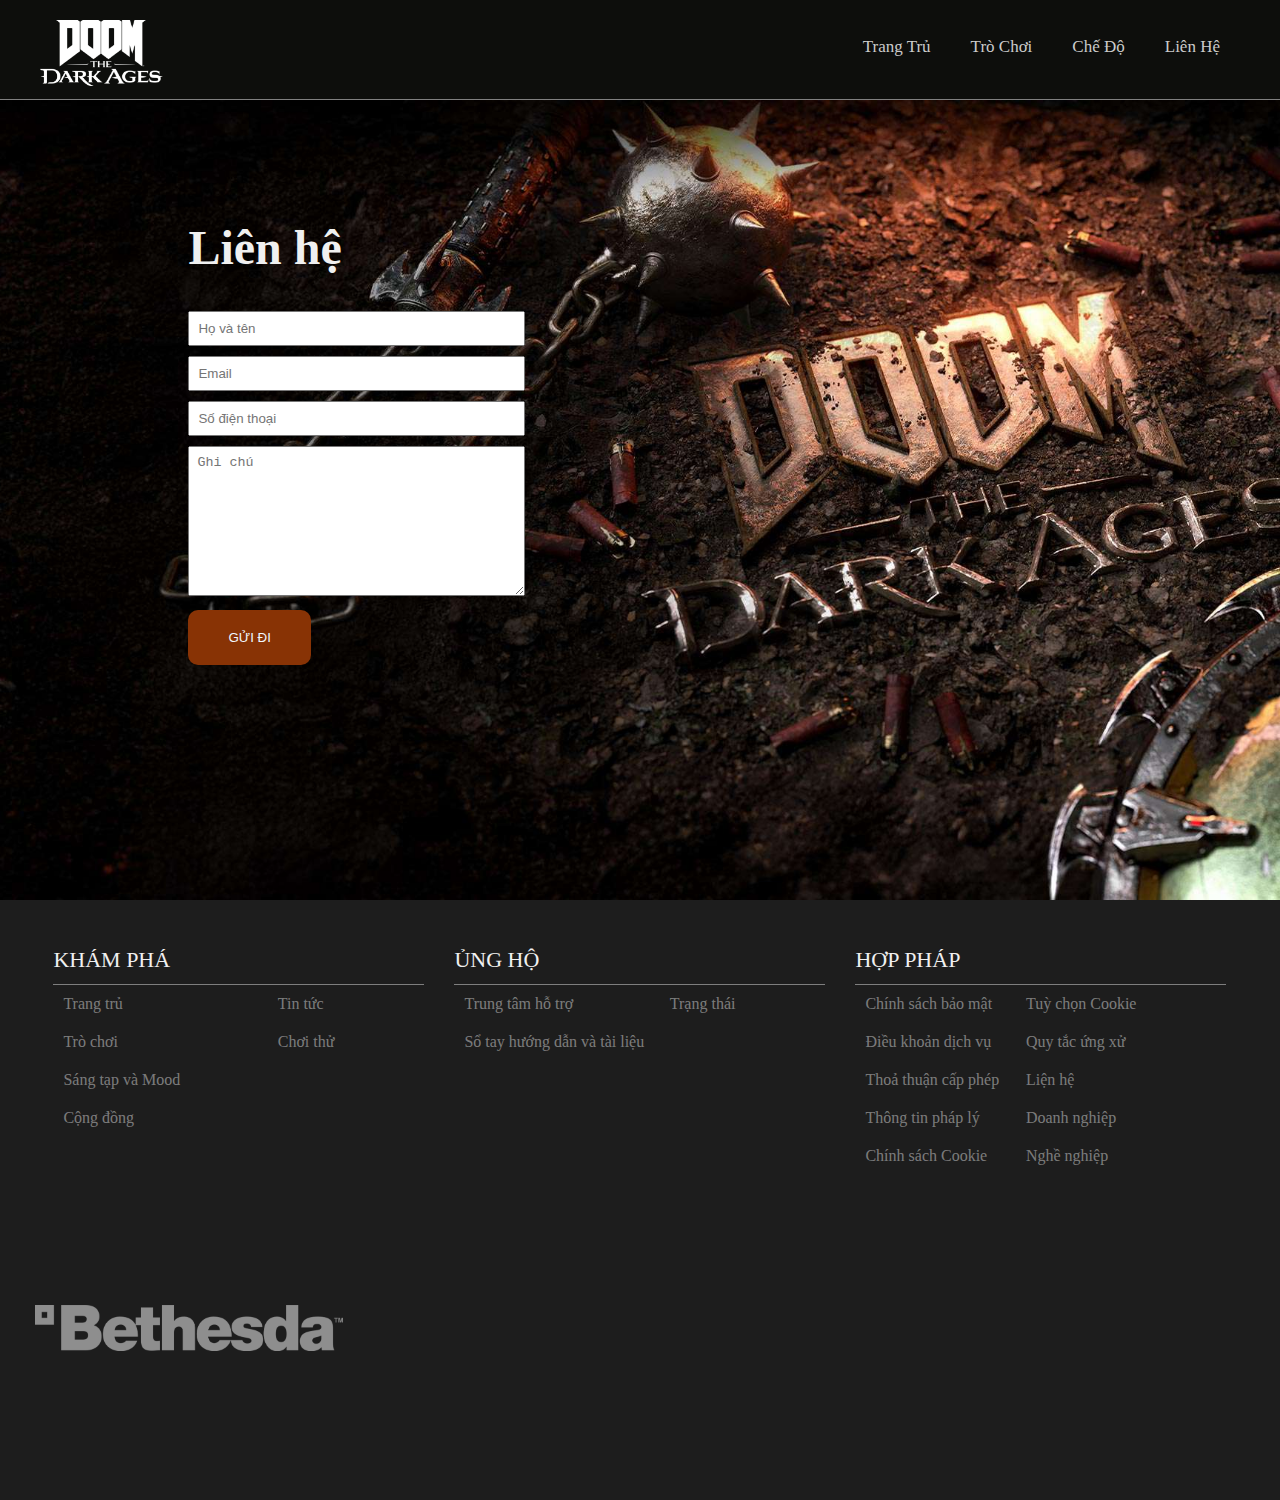
<file: form.html>
<!doctype html>
<html>
<head>
<meta charset="UTF-8">
<title>Untitled Document</title>
	<link rel="stylesheet" href="css/style.css">
	<link rel="stylesheet" href="css/thu-vien-css.css">
	<link rel="stylesheet" href="css/all.min.css">
	<link rel="icon" href="img/Layer 1.png" typre="image/x-icon">
</head>

<body>
	
	
	<header>
	<div class="contaỉner d-flex justify-between">
	<div class="logo pd-10 pl-50"> <a href="#"><img src="img/GOLIATH_LOGO_BW_240501_NEG.webp" alt="" class="img-50"></a></div>
		<div class="menu pd-50 pr-50 ">
			<ul>
				<li><a href="index.html">Trang trủ</a></li>
				
				<li><a href="#">Trò chơi</a>
				<ul class="drop-down">
					<li class="pt-45"><a href="#">DOOM: Thời kì đèn tối</a></li>
					<li class="pt-45"><a href="#">DOOM + DOOM II</a></li>
					<li class="pt-45"><a href="#">DOOM 2016</a></li>
					</ul>
					</li>
				<li><a href="#">Chế độ</a>
					<ul class="drop-down">
						<li class="pt-45"><a href="#">DOOM Vĩnh cữu</a></li>
						<li class="pt-45"><a href="#">DOOM + DOOM II</a></li>
						
					</ul>
					</li>
				<li><a href="form.html">Liên hệ</a></li>
				</ul>
		</div>
		</div>
	</header>

	
	
<main>
	
	<section id="feature3">
	<div class="container">
		<div class="row">
		
			<div class="col-5 lien-he">
					<h1 class="lien-he1 mau-trang"> Liên hệ </h1><br><br>
				<div class="shadow ">
					
					<form action="#">
						<input type="text" placeholder="Họ và tên" class="form-control ">
						<input type="email" placeholder="Email" class="form-control">
						<input type="tel" placeholder="Số điện thoại" class="form-control">
						<textarea class="form-control" placeholder="Ghi chú" style="height: 150px"></textarea>
						<button type="submit" class= "btnbtn-fill-primary nut-nhap">GỬI ĐI</button>
					</form>
				</div>
			</div>
		</div>
			
			
	</div>
	
	</section>
	
	
	</main>
	<footer>
		<div class="container pd-10">
		<div class="row">
			<div class="col-4">
				<h2 class="de-duoi bot-bar mau-trang">KHÁM PHÁ</h2>
				<div class="d-flex justify-between">
				<ul>
					<li><a href="index.html">Trang trủ</a></li>
					<li><a href="#">Trò chơi</a></li>
					<li><a href="#">Sáng tạp và Mood</a></li>
					<li><a href="#">Cộng đồng</a></li>
					</ul>
				<ul>
					<li class="pr-r"><a href="#">Tin tức</a></li>
					<li class="pr-r"><a href="#">Chơi thử</a></li>
					</ul>
					</div>
				
			
			</div>
			<div class="col-4">
				<h2 class="de-duoi bot-bar mau-trang">ỦNG HỘ</h2>
				<div class="d-flex justify-between">
				<ul>
					<li><a href="#">Trung tâm hỗ trợ</a></li>
					<li><a href="#">Sổ tay hướng dẫn và tài liệu</a></li>
					</ul>
				<ul>
					<li class="pr-r"><a href="#">Trạng thái</a></li>
					</ul>
					</div>
			</div>
			<div class="col-4">
				<h2 class="de-duoi bot-bar mau-trang">HỢP PHÁP</h2>
				<div class="d-flex justify-between">
				<ul >
					<li><a href="#">Chính sách bảo mật</a></li>
					<li><a href="#">Điều khoản dịch vụ</a></li>
					<li><a href="#">Thoả thuận cấp phép</a></li>
					<li><a href="#">Thông tin pháp lý</a></li>
					<li><a href="#">Chính sách Cookie</a></li>
					</ul>
				<ul>
					<li class="pr-r"><a href="#">Tuỳ chọn Cookie</a></li>
					<li class="pr-r"><a href="#">Quy tắc ứng xử</a></li>
					<li class="pr-r"><a href="#">Liện hệ</a></li>
					<li class="pr-r"><a href="#">Doanh nghiệp</a></li>
					<li class="pr-r"><a href="#">Nghề nghiệp</a></li>
					</ul>
					</div>
			</div>
			</div>
			</div>
		<div class="col-12 d-flex justify-between">
			<ul>
				<img src="img/Rectangle 1.png" alt="" class="img-80 pd-55 pl-50 img-11 pt-66 ">
				</ul>
			
			</div>
	</footer>
</body>
</html>
</file>
<file: css/style.css>
@charset "UTF-8";
/* CSS Document */

@import url('https://fonts.googleapis.com/css2?family=Roboto:ital,wght@0,100..900;1,100..900&display=swap');
* {
  margin: 0;
  padding: 0;
  box-sizing: border-box;
}
.roboto {
  font-family: "Roboto", sans-serif;
  font-optical-sizing: auto;
  font-weight: 400;
  font-style: normal;
 font-variation-settings: "wdth" 100;
}
@media (max-width: 768px) {
body {
  font-family: "Roboto", sans-serif;
  font-size: 16px;
  margin: 0;
  box-sizing: border-box;
  color: #F0F0F0;
}
}
header{
	width: 100%; height: 100px; border-bottom: 1px solid gray; color: rgba(203,203,203,1.00); background-color: #0D0E0C
}


.menu ul{
	margin:0; padding: 0; list-style: none; display: flex
}
.menu{
	padding-top: 12px
}
.menu ul li a{
	padding: 10px 20px; text-decoration: none; font-size: 17px; text-transform: capitalize; color: rgba(203,203,203,1.00); 
}
/*drop down*/
.menu ul li{
	position: relative; 
}

.menu .drop-down{
	 position: absolute; top: 100%; left: 0; flex-direction: column; width: 220px; background-color: rgba(0,0,0,0.3); display: none; z-index: 1000; min-height: 100px
}
.menu ul li:hover .drop-down{
	display: block
}
.menu .drop-down li{
	border-bottom: 1px white solid; min-height: 40px
}

.banner{
	width: 100%; min-height: 500px; position: relative
}
.caption{
	width: 20%; position: absolute; top: 68%; right: 40%
}
.caption h1{
	font-size: 40px; color: rgba(136,51,5,1.00)
}


main{
		width: 100%; min-height: 500px; background-color: #0D0E0C; 
}
.vien{
	width: 100%l; min-height: 400px; border: 1px solid rgba(115,115,114,1.00); padding: 13px; position: relative; overflow:hidden
}

.vien:hover .icon{
	top: 45%
}
.de{
	font-size: 26px; font-weight: 500; text-align: center
}
.ngay{
	font-size: 19px; text-align: center; padding-top: 10px
}
#feature{
	width: 100%; min-height: 800px; background: url("../img/doom-the-dark-ages-wont-end-with-the-slayer-in-a-coffin-v0-gLjqmNqNADDP9k5i7LC_JU5miAni7-YDzYusS6Y3yI0.webp"); background-repeat: no-repeat; background-size: cover; background-position: bottom center
}
#feature1{
	width: 100%; min-height: 800px; background: url("../img/ss_ba66d42e3d1ea78e5b085682484210b390eb9ccc.1920x1080.jpg"); background-repeat: no-repeat; background-size: cover; background-position: bottom center; 
}
#feature2{
	width: 100%; min-height: 800px; background: url("../img/ss_18de5ba08a6468e26bdc7a991fb00d3383e36d0c.1920x1080.jpg"); background-repeat: no-repeat; background-size: cover; background-position: bottom center; 
}
#feature3{
	width: 100%; min-height: 800px; background: url("../img/245e7a61-0c9b-45f7-9dd2-481187b3641e1.jpg"); background-repeat: no-repeat; background-size: cover; background-position: bottom center; 
}

.video-container {
    position: relative; /* Giữ logo nằm trên video */
    display: inline-block;
}

.video-container video {
     width: 1662px;
  height: 1080px; /* Điều chỉnh theo kích thước mong muốn */
    height: auto;
    display: block;
}

.logo-2 {
    position: absolute;
    top: 50%;
    left: 50%;
    transform: translate(-50%, -50%); /* Căn giữa logo */
    width: 500px; /* Điều chỉnh kích thước logo */
    height: auto;
    z-index: 10; /* Đảm bảo logo nằm trên video */
}
#social{
	width: 100%; min-height: 350px; background-color: #33342F; background-repeat: no-repeat; background-size: cover; background-position: bottom center; text-align: center
}
.tua-de{
	font-size: 62px; font-weight: 600; text-align: center; boder: 1px solid red
}
.text-stroke {
    font-size: 40px;
    font-weight: bold;
     color: white; /* Màu chữ */
     
     text-shadow: 
        -1px -1px 0 #a83b00,  
         1px -1px 0 #a83b00,
        -1px  1px 0 #a83b00,
         1px  1px 0 #a83b00;

}
.noi-dung{
	font-size: 16px; font-weight: 430; text-align: center
}
.mau-trang{
	color: #F0F0F0
}
	
.de-duoi{
	font-size: 22px; font-weight: 500
}
.bot-bar{
	width: 100%; height: 50px; border-bottom: 1px solid rgba(255,255,255,0.43); line-height: 50px
}
.nho{
	font-size: 16px; font-weight: 350
}
footer{
	width: 100%; min-height: 600px; background-color: #1D1D1D
}
footer ul{
	margin: 0;padding: 0; list-style: none; display: flex; flex-direction: column
}
footer ul li a{
	display: block; padding: 10px; text-decoration: none; font-weight: 350; color: rgba(255,255,255,0.43)
}
footer ul li a:hover{
	color: #F0F0F0
}
.w-40{
	width: 40%; height: auto; padding: 15px; float: left
}
.shahdow{
	width: 100%; min-height: 300px; border: 1px solid #BDBDBD ; box-shadow: 5px 5px 7px gray; padding: 30px
}
.form-control{
	padding: 8px; margin-bottom: 10px; width: 100%
}
.nut-nhap{
	padding: 20px  40px; background-color: #883305; color: aliceblue;; border: pink; border-radius: 10px; cursor: pointer
}
.img-80{
	width: 35%; height: auto
}
.img-11 {
    opacity: 0.5; 
    transition: opacity 0.3s; 
}
.img-11:hover {
    opacity: 1; 
}
.dang-ky{
	font-size: 18px; font-weight: 600
}
.lien-he1{
	font-size: 48px; font-weight: 600
}
img {
    max-width: 100%;
    height: auto;
}
</file>
<file: css/thu-vien-css.css>
@charset "utf-8";
/* CSS Document */
*{ box-sizing: border-box}
.container{ width: 94%; margin: auto}
.img-100{ width: 100%; height: auto}
.img-circle{ border-radius: 50%}
.row{ display: flex; flex-wrap: wrap}
.col-1 {width: 8.33%;}
.col-2 {width: 16.66%;}
.col-3 {width: 25%;}
.col-4 {width: 33.33%;}
.col-5 {width: 41.66%;}
.col-6 {width: 50%;}
.col-7 {width: 58.33%;}
.col-8 {width: 66.66%;}
.col-9 {width: 75%;}
.col-10 {width: 83.33%;}
.col-11 {width: 91.66%;}
.col-12 {width: 100%;}
[class*="col-"] {
  padding: 15px;
  
}
.py-50{ padding: 50px}
.p-0{ padding: 0}
.my-30{ margin-top: 30px; margin-bottom: 30px}
.mx-auto { margin-left: auto; margin-right: auto}
.text-right{ text-align: right}
.text-center { text-align: center}
.d-flex{ display: flex}
.d-block{ display:block}
.d-none{ display: none}
.justify-center{ justify-content: center}
.justify-between{ justify-content: space-between}
.justify-around{ justify-content: space-around}
.btn-fill-primary
{
    background-color:#A83B00;
    padding: 15px 60px;
    color: #fff;
    border-radius: 5px;
    cursor: pointer;
    text-transform: uppercase;
     border: 2px solid #A83B00;
}
.btn-fill-primary:hover{
     background-color:rgba(168,59,0,0.68);
    color: #F0F0F0
}
.btn-outline-primary
{
    border: 2px solid #F87503;
    background: none;
    padding: 10px 20px;
    color: #fff;
    border-radius: 5px;
    cursor: pointer;
    text-transform: uppercase
}
.btn-outline-primary:hover{
     background-color:#F87503;
    }
.ml-10{
	margin-left: 10px
}
.img-50{ width: 60%; height: auto}
.pd-10{
	padding-top: 20px
}
.pl-50{
	padding-left: 40px
}
.pr-50{
	padding-right: 40px
}
.pd-50{
	padding-top: 37px
}
.pd-80{
	padding-top: 400px
}
.pd-100{
	padding-top: 500px
}
.pd-70{
	padding-top: 430px
}
.pd-90{
	padding-top: 60px
}
.mr-10{
	margin: 20px;
}
.op{
	background-color: rgba(29,29,29,0.88)
}
.pr-r{
	padding-right: 80px
}
.mr-30{
	margin: 60px;
}
.pl-60{
	padding-left: 180px
}
.pd-55{
	padding-left: 20px;
}
.pt-66{
	padding-top: 100px;
}
.img-90{
	width: 40%; height: auto
}
.pt-70{
	padding-top: 20px;
}
.pt-75{
	padding-left: 200px;
}
.pt-45{
	padding-top: 8px
}
.lien-he{
	padding-top: 120px; padding-left: 150px;
}
</file>
